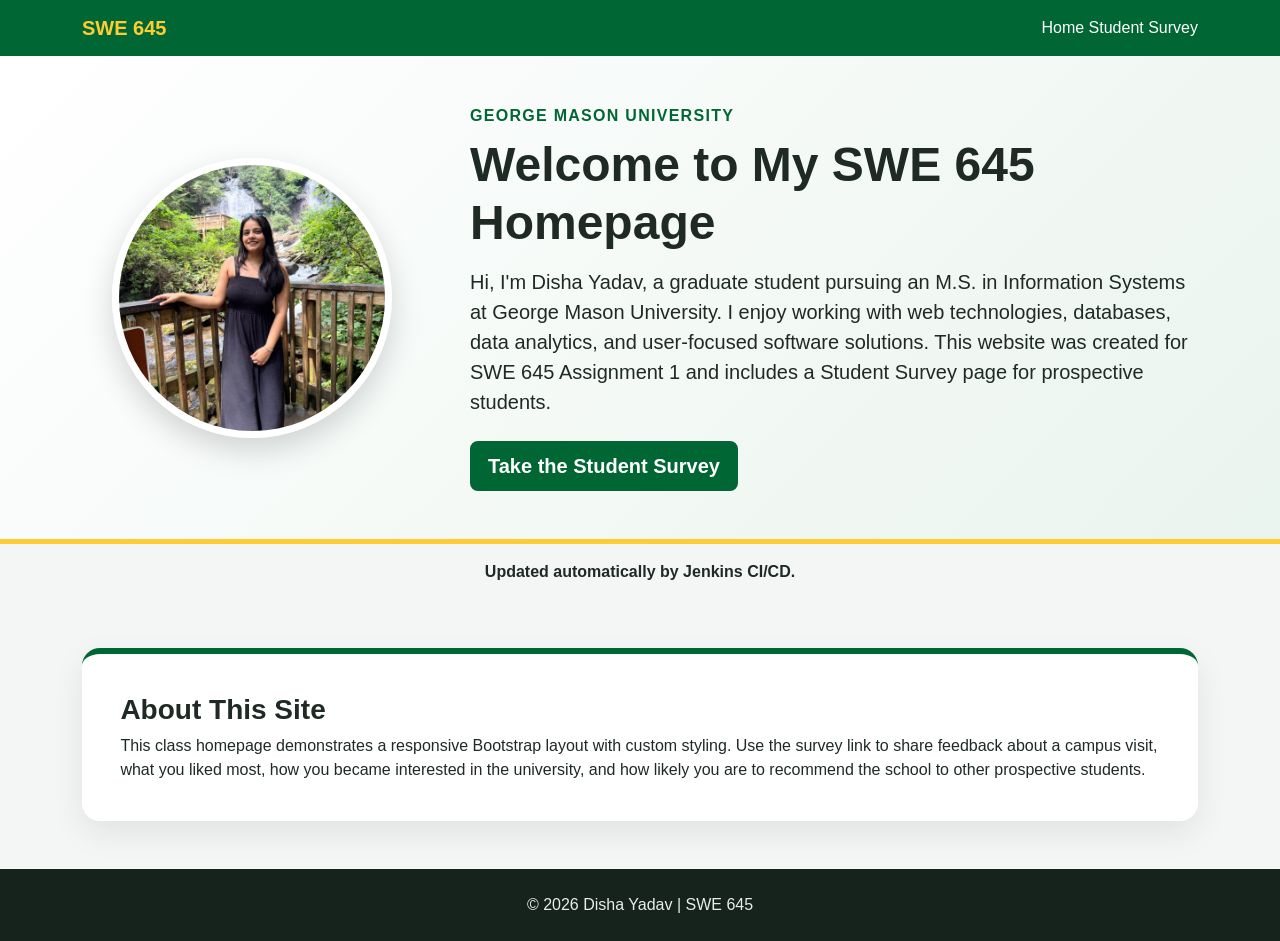
<file: SWE645_HW1_Disha/index.html>
<!--
  Author: Disha Yadav
  Purpose: SWE 645 Assignment 1 class homepage linking to the Student Survey page.
-->
<!DOCTYPE html>
<html lang="en">
<head>
  <meta charset="UTF-8">
  <meta name="viewport" content="width=device-width, initial-scale=1.0">
  <title>Disha Yadav | SWE 645 Homepage</title>
  <link rel="stylesheet" href="https://cdn.jsdelivr.net/npm/bootstrap@5.3.8/dist/css/bootstrap.min.css">
  <link rel="stylesheet" href="style.css">
</head>
<body>
  <nav class="navbar navbar-expand-lg navbar-dark mason-nav">
    <div class="container">
      <a class="navbar-brand fw-bold" href="index.html">SWE 645</a>
      <div class="ms-auto">
        <a class="nav-link d-inline-block text-white" href="index.html">Home</a>
        <a class="nav-link d-inline-block text-white" href="survey.html">Student Survey</a>
      </div>
    </div>
  </nav>

  <header class="hero py-5">
    <div class="container">
      <div class="row align-items-center g-5">
        <div class="col-md-4 text-center">
          <img src="images/profile.jpg" class="profile-photo" alt="Disha Yadav">
        </div>
        <div class="col-md-8">
          <p class="eyebrow mb-2">George Mason University</p>
          <h1 class="display-5 fw-bold">Welcome to My SWE 645 Homepage</h1>
          <p class="lead mt-3">
            Hi, I'm Disha Yadav, a graduate student pursuing an M.S. in Information Systems at George Mason University.
            I enjoy working with web technologies, databases, data analytics, and user-focused software solutions.
            This website was created for SWE 645 Assignment 1 and includes a Student Survey page for prospective students.
          </p>
          <a class="btn btn-mason btn-lg mt-2" href="survey.html">Take the Student Survey</a>
        </div>
      </div>
    </div>
  </header>
  <!-- Jenkins CI/CD Deployment Test -->
  <p class="text-center mt-3 fw-bold">
    Updated automatically by Jenkins CI/CD.
  </p>

  <main class="container py-5">
    <section class="content-card">
      <h2 class="h3 fw-bold">About This Site</h2>
      <p class="mb-0">
        This class homepage demonstrates a responsive Bootstrap layout with custom styling. Use the survey link to share
        feedback about a campus visit, what you liked most, how you became interested in the university, and how likely
        you are to recommend the school to other prospective students.
      </p>
    </section>
  </main>

  <footer class="footer py-4 text-center">
    <div class="container">&copy; 2026 Disha Yadav | SWE 645</div>
  </footer>
  
  <!-- SWE645 Assignment 2: Automatic Jenkins CI/CD deployment test -->
  <!-- Jenkins automatic deployment test -->
</body>
</html>
</file>
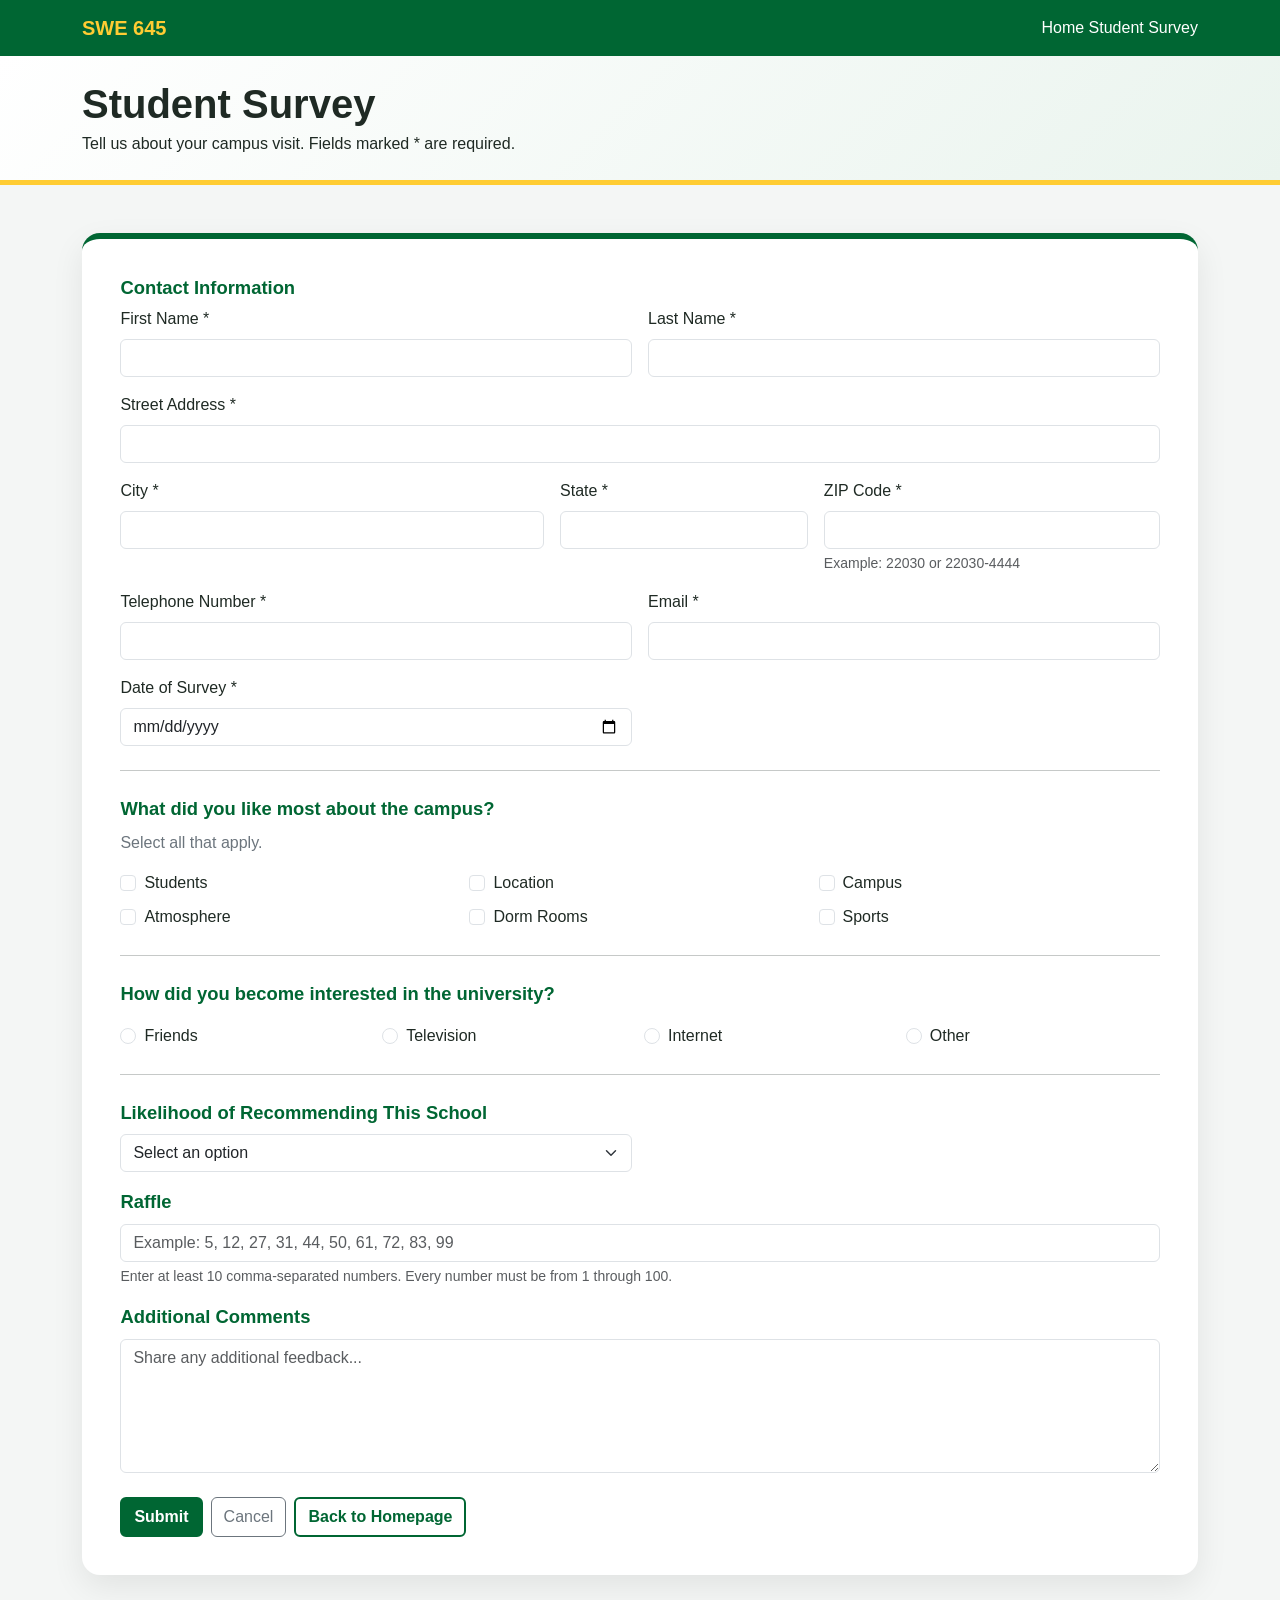
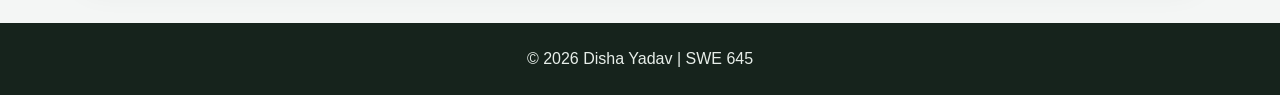
<file: SWE645_HW1_Disha/survey.html>
<!--
  Author: Disha Yadav
  Purpose: SWE 645 Assignment 1 Student Survey form for prospective students.
-->
<!DOCTYPE html>
<html lang="en">
<head>
  <meta charset="UTF-8">
  <meta name="viewport" content="width=device-width, initial-scale=1.0">
  <title>Student Survey | SWE 645</title>
  <link rel="stylesheet" href="https://cdn.jsdelivr.net/npm/bootstrap@5.3.8/dist/css/bootstrap.min.css">
  <link rel="stylesheet" href="style.css">
</head>
<body>
  <nav class="navbar navbar-expand-lg navbar-dark mason-nav">
    <div class="container">
      <a class="navbar-brand fw-bold" href="index.html">SWE 645</a>
      <div class="ms-auto">
        <a class="nav-link d-inline-block text-white" href="index.html">Home</a>
        <a class="nav-link d-inline-block text-white" href="survey.html">Student Survey</a>
      </div>
    </div>
  </nav>

  <header class="page-header py-4">
    <div class="container">
      <h1 class="fw-bold mb-1">Student Survey</h1>
      <p class="mb-0">Tell us about your campus visit. Fields marked * are required.</p>
    </div>
  </header>

  <main class="container py-5">
    <form id="studentSurvey" class="survey-card" novalidate>
      <h2 class="section-title">Contact Information</h2>
      <div class="row g-3">
        <div class="col-md-6">
          <label for="firstName" class="form-label">First Name *</label>
          <input type="text" class="form-control" id="firstName" name="firstName" required autocomplete="given-name">
        </div>
        <div class="col-md-6">
          <label for="lastName" class="form-label">Last Name *</label>
          <input type="text" class="form-control" id="lastName" name="lastName" required autocomplete="family-name">
        </div>
        <div class="col-12">
          <label for="street" class="form-label">Street Address *</label>
          <input type="text" class="form-control" id="street" name="street" required autocomplete="street-address">
        </div>
        <div class="col-md-5">
          <label for="city" class="form-label">City *</label>
          <input type="text" class="form-control" id="city" name="city" required autocomplete="address-level2">
        </div>
        <div class="col-md-3">
          <label for="state" class="form-label">State *</label>
          <input type="text" class="form-control" id="state" name="state" maxlength="30" required autocomplete="address-level1">
        </div>
        <div class="col-md-4">
          <label for="zip" class="form-label">ZIP Code *</label>
          <input type="text" class="form-control" id="zip" name="zip" inputmode="numeric" pattern="[0-9]{5}(-[0-9]{4})?" required autocomplete="postal-code">
          <div class="form-text">Example: 22030 or 22030-4444</div>
        </div>
        <div class="col-md-6">
          <label for="phone" class="form-label">Telephone Number *</label>
          <input type="tel" class="form-control" id="phone" name="phone" required autocomplete="tel">
        </div>
        <div class="col-md-6">
          <label for="email" class="form-label">Email *</label>
          <input type="email" class="form-control" id="email" name="email" required autocomplete="email">
        </div>
        <div class="col-md-6">
          <label for="surveyDate" class="form-label">Date of Survey *</label>
          <input type="date" class="form-control" id="surveyDate" name="surveyDate" required>
        </div>
      </div>

      <hr class="my-4">
      <fieldset>
        <legend class="section-title">What did you like most about the campus?</legend>
        <p class="text-secondary">Select all that apply.</p>
        <div class="row g-2">
          <div class="col-sm-6 col-lg-4"><div class="form-check"><input class="form-check-input campus-like" type="checkbox" id="students" name="likedMost" value="students"><label class="form-check-label" for="students">Students</label></div></div>
          <div class="col-sm-6 col-lg-4"><div class="form-check"><input class="form-check-input campus-like" type="checkbox" id="location" name="likedMost" value="location"><label class="form-check-label" for="location">Location</label></div></div>
          <div class="col-sm-6 col-lg-4"><div class="form-check"><input class="form-check-input campus-like" type="checkbox" id="campus" name="likedMost" value="campus"><label class="form-check-label" for="campus">Campus</label></div></div>
          <div class="col-sm-6 col-lg-4"><div class="form-check"><input class="form-check-input campus-like" type="checkbox" id="atmosphere" name="likedMost" value="atmosphere"><label class="form-check-label" for="atmosphere">Atmosphere</label></div></div>
          <div class="col-sm-6 col-lg-4"><div class="form-check"><input class="form-check-input campus-like" type="checkbox" id="dormRooms" name="likedMost" value="dorm rooms"><label class="form-check-label" for="dormRooms">Dorm Rooms</label></div></div>
          <div class="col-sm-6 col-lg-4"><div class="form-check"><input class="form-check-input campus-like" type="checkbox" id="sports" name="likedMost" value="sports"><label class="form-check-label" for="sports">Sports</label></div></div>
        </div>
      </fieldset>

      <hr class="my-4">
      <fieldset>
        <legend class="section-title">How did you become interested in the university?</legend>
        <div class="row g-2">
          <div class="col-sm-6 col-lg-3"><div class="form-check"><input class="form-check-input" type="radio" name="interest" id="friends" value="friends" required><label class="form-check-label" for="friends">Friends</label></div></div>
          <div class="col-sm-6 col-lg-3"><div class="form-check"><input class="form-check-input" type="radio" name="interest" id="television" value="television"><label class="form-check-label" for="television">Television</label></div></div>
          <div class="col-sm-6 col-lg-3"><div class="form-check"><input class="form-check-input" type="radio" name="interest" id="internet" value="internet"><label class="form-check-label" for="internet">Internet</label></div></div>
          <div class="col-sm-6 col-lg-3"><div class="form-check"><input class="form-check-input" type="radio" name="interest" id="other" value="other"><label class="form-check-label" for="other">Other</label></div></div>
        </div>
      </fieldset>

      <hr class="my-4">
      <div class="row g-3">
        <div class="col-md-6">
          <label for="recommend" class="form-label section-title">Likelihood of Recommending This School</label>
          <select class="form-select" id="recommend" name="recommend" required>
            <option value="" selected disabled>Select an option</option>
            <option>Very Likely</option>
            <option>Likely</option>
            <option>Unlikely</option>
          </select>
        </div>
        <div class="col-12">
          <label for="raffle" class="form-label section-title">Raffle</label>
          <input type="text" class="form-control" id="raffle" name="raffle" required
                 placeholder="Example: 5, 12, 27, 31, 44, 50, 61, 72, 83, 99">
          <div class="form-text">Enter at least 10 comma-separated numbers. Every number must be from 1 through 100.</div>
          <div id="raffleFeedback" class="invalid-feedback"></div>
        </div>
        <div class="col-12">
          <label for="comments" class="form-label section-title">Additional Comments</label>
          <textarea class="form-control" id="comments" name="comments" rows="5" placeholder="Share any additional feedback..."></textarea>
        </div>
      </div>

      <div id="formMessage" class="alert alert-success mt-4 d-none" role="alert">
        Thank you. Your survey passed the assignment's client-side validation.
      </div>

      <div class="mt-4 d-flex gap-2 flex-wrap">
        <button type="submit" class="btn btn-mason">Submit</button>
        <button type="reset" class="btn btn-outline-secondary">Cancel</button>
        <a href="index.html" class="btn btn-outline-mason">Back to Homepage</a>
      </div>
    </form>
  </main>

  <footer class="footer py-4 text-center">
    <div class="container">&copy; 2026 Disha Yadav | SWE 645</div>
  </footer>

  <script src="script.js"></script>
</body>
</html>
</file>
<file: SWE645_HW1_Disha/style.css>
/*
  Author: Disha Yadav
  Purpose: Shared custom styling for the SWE 645 Assignment 1 homepage and Student Survey.
*/
:root {
  --mason-green: #006633;
  --mason-dark: #004f27;
  --mason-gold: #ffcc33;
  --page-bg: #f4f6f5;
  --text: #1f2a24;
}

body {
  margin: 0;
  background: var(--page-bg);
  color: var(--text);
  font-family: Arial, Helvetica, sans-serif;
}

.mason-nav {
  background: var(--mason-green);
}

.mason-nav .navbar-brand {
  color: var(--mason-gold);
}

.mason-nav .nav-link:hover,
.mason-nav .nav-link:focus {
  color: var(--mason-gold) !important;
}

.hero,
.page-header {
  background: linear-gradient(135deg, #ffffff 0%, #eaf4ee 100%);
  border-bottom: 5px solid var(--mason-gold);
}

.eyebrow {
  color: var(--mason-green);
  font-weight: 700;
  text-transform: uppercase;
  letter-spacing: .08em;
}

.profile-photo {
  width: min(280px, 80vw);
  aspect-ratio: 1 / 1;
  object-fit: cover;
  border-radius: 50%;
  border: 7px solid white;
  box-shadow: 0 12px 30px rgba(0, 0, 0, .16);
}

.content-card,
.survey-card {
  background: white;
  border-radius: 18px;
  padding: clamp(1.25rem, 3vw, 2.5rem);
  box-shadow: 0 12px 32px rgba(0, 0, 0, .08);
  border-top: 6px solid var(--mason-green);
}

.section-title {
  color: var(--mason-green);
  font-weight: 700;
  font-size: 1.15rem;
}

.form-control:focus,
.form-select:focus,
.form-check-input:focus {
  border-color: var(--mason-green);
  box-shadow: 0 0 0 .2rem rgba(0, 102, 51, .15);
}

.form-check-input:checked {
  background-color: var(--mason-green);
  border-color: var(--mason-green);
}

.btn-mason {
  background: var(--mason-green);
  color: white;
  border: 2px solid var(--mason-green);
  font-weight: 700;
}

.btn-mason:hover,
.btn-mason:focus {
  background: var(--mason-dark);
  color: var(--mason-gold);
  border-color: var(--mason-dark);
}

.btn-outline-mason {
  background: transparent;
  color: var(--mason-green);
  border: 2px solid var(--mason-green);
  font-weight: 700;
}

.btn-outline-mason:hover,
.btn-outline-mason:focus {
  background: var(--mason-green);
  color: white;
}

.footer {
  background: #16231c;
  color: #e7eee9;
}
</file>
